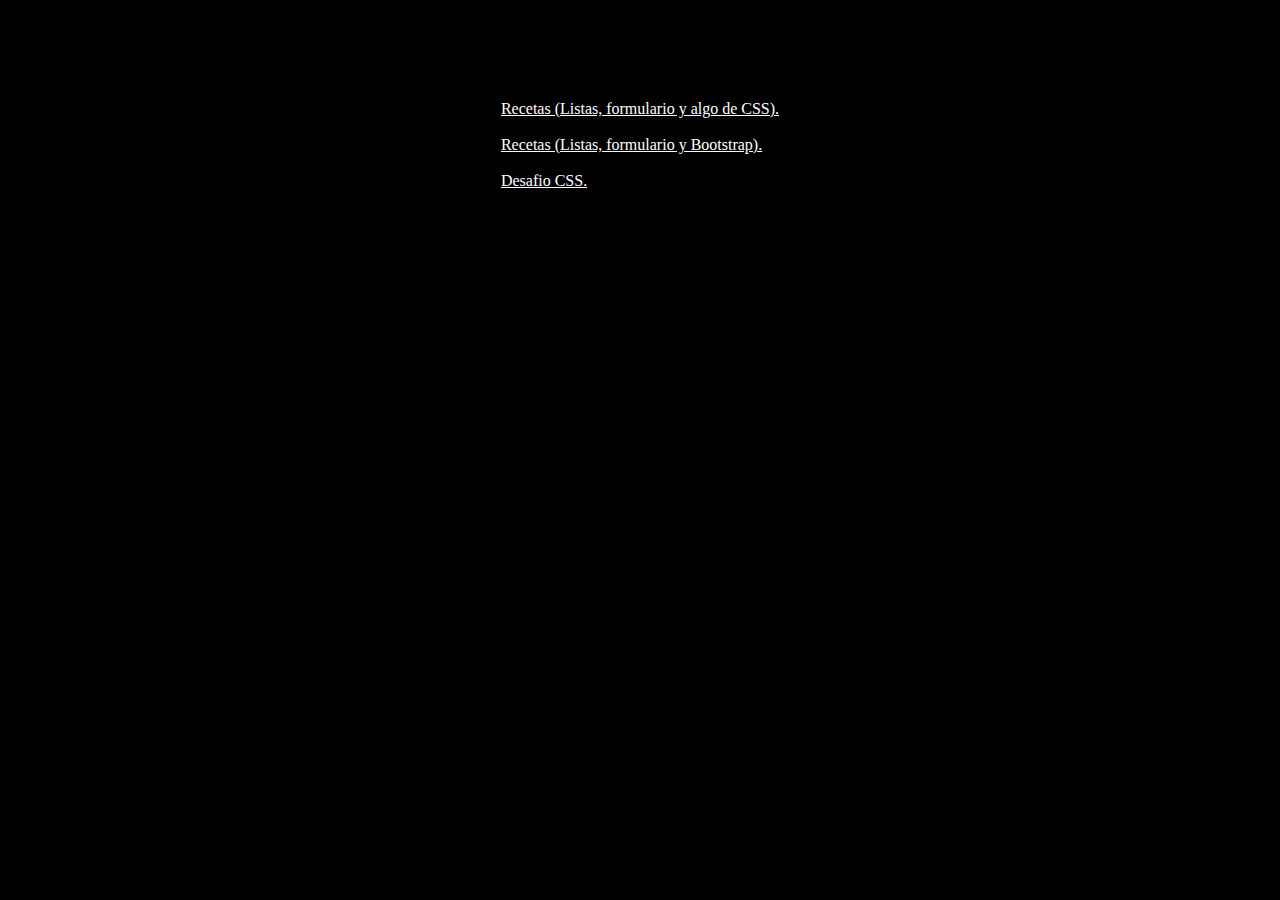
<file: index.html>
<!DOCTYPE html>
<html lang="en">
<head>
    <meta charset="UTF-8">
    <meta name="viewport" content="width=device-width, initial-scale=1.0">
    <title>Proyectos</title>
</head>
<body style="margin: 100px;">
    <div id="formato">
        <a href="receta1/receta.html">Recetas (Listas, formulario y algo de CSS).</a><br><br>
        <a href="receta2/receta.html">Recetas (Listas, formulario y Bootstrap).</a><br><br>
        <a href="desafioCSS/registro.html">Desafio CSS.</a>
    </div>
</body>

<style>

    html{
        background-color: black;
    }

    body{
        display: flex;
        justify-content: center;
    }

    a{
        color: white;
    }

</style>
</html>
</file>
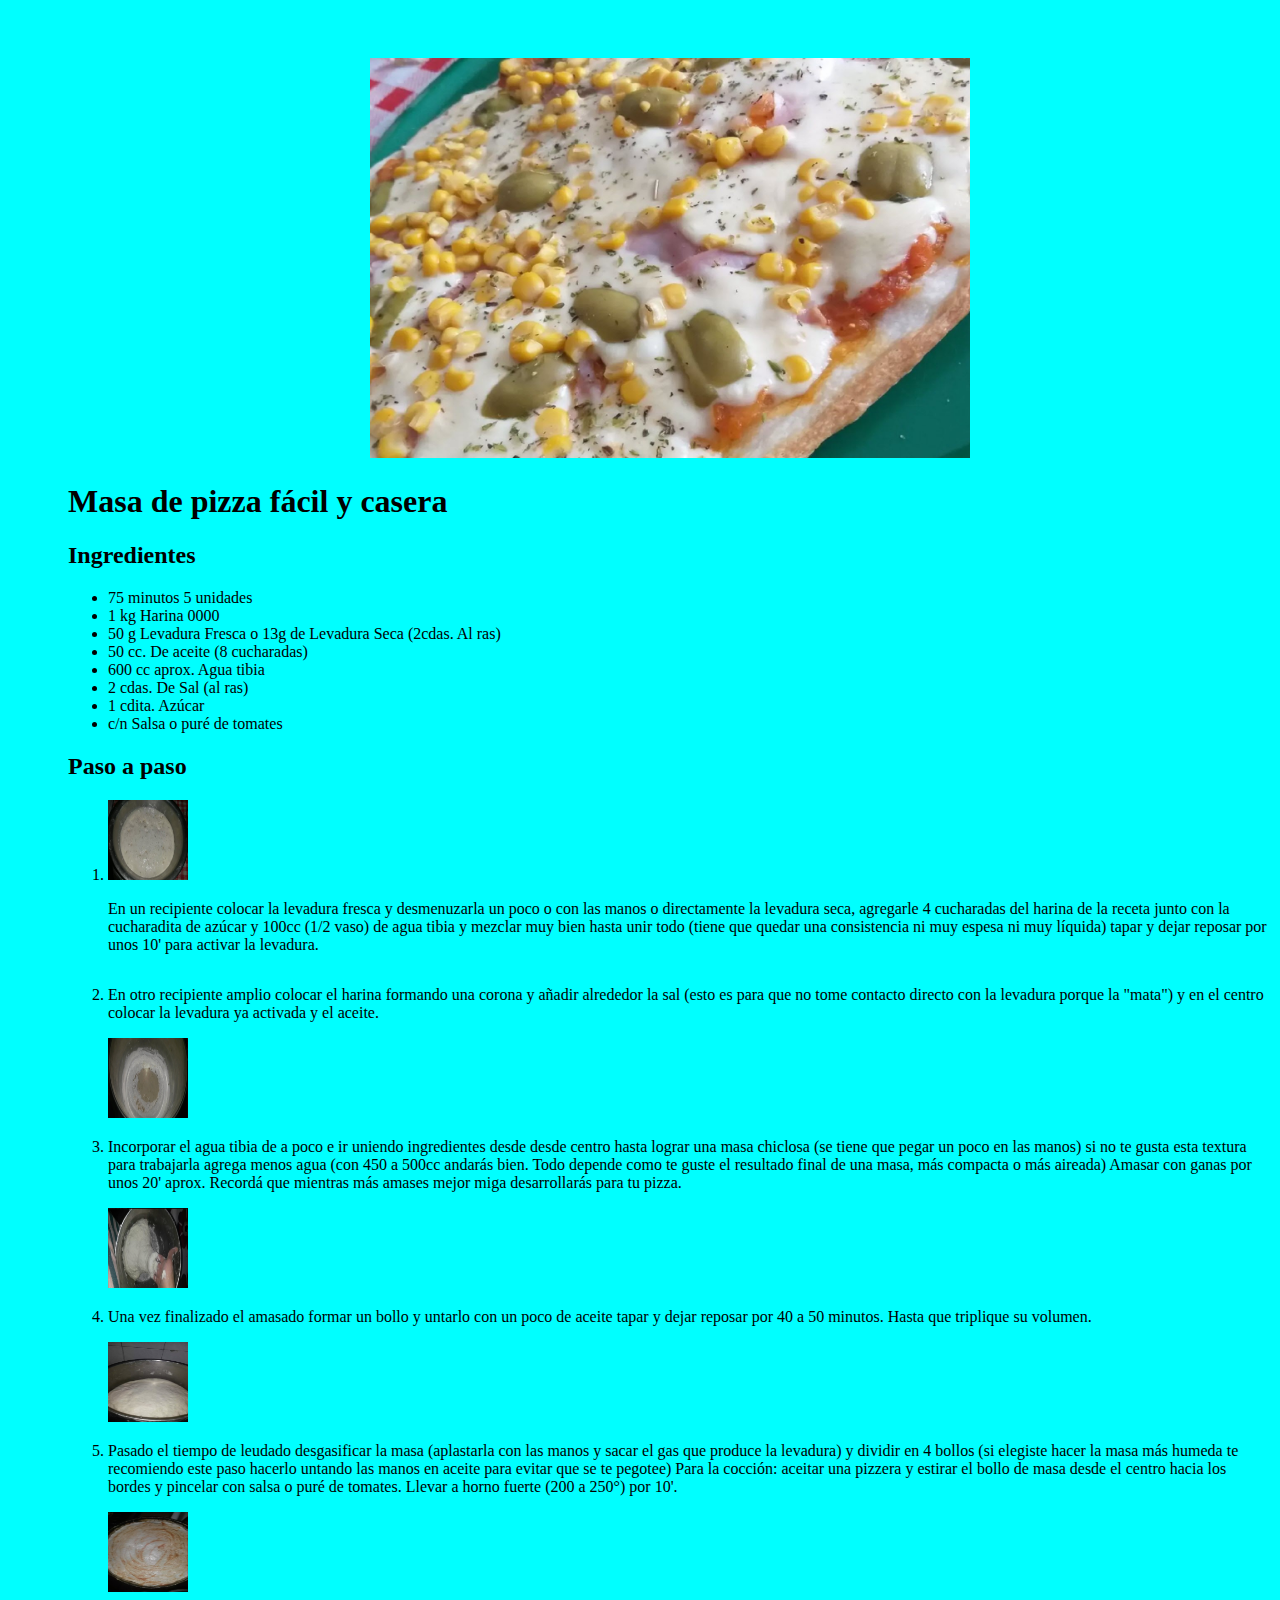
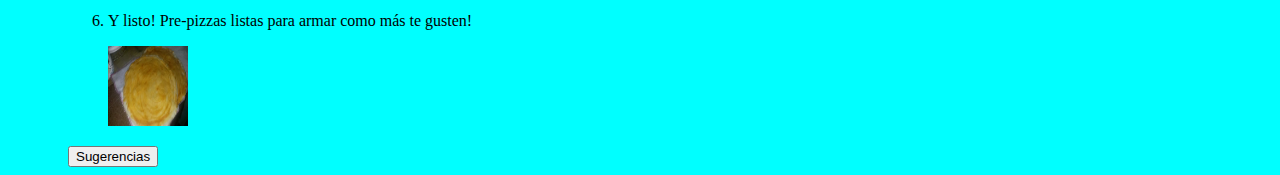
<file: 1. Receta/index.html>
<!DOCTYPE html>
<html lang="en">

<head>
    <meta charset="UTF-8">
    <meta name="viewport" content="width=device-width, initial-scale=1.0">
    
    <title>Receta Pizza</title>

    <link rel="stylesheet" href="estilo/estilos.css">

</head>

<body>
    <header>
        <img src="img/pizza.jpg" alt="Pizza" id="pizza">
    </header>

    <main>
        

        <h1>Masa de pizza fácil y casera</h1>

        <h2>Ingredientes</h2>
        <ul>
            <li>75 minutos 5 unidades</li>
            <li>1 kg Harina 0000</li>
            <li>50 g Levadura Fresca o 13g de Levadura Seca (2cdas. Al ras)</li>
            <li>50 cc. De aceite (8 cucharadas)</li>
            <li>600 cc aprox. Agua tibia</li>
            <li>2 cdas. De Sal (al ras)</li>
            <li>1 cdita. Azúcar</li>
            <li>c/n Salsa o puré de tomates</li>
        </ul>

        <h2>Paso a paso</h2>
        <ol>
            <li>
                
                <img src="img/paso1.jpg" alt="Paso 1" class="pasos">
                <p class="texto">
                    
                    En un recipiente colocar la levadura fresca y desmenuzarla un poco o con las manos o directamente la
                    levadura seca, agregarle 4 cucharadas del harina de la receta junto con la cucharadita de azúcar y
                    100cc (1/2 vaso) de agua tibia y mezclar muy bien hasta unir todo (tiene que quedar una consistencia
                    ni muy espesa ni muy líquida) tapar y dejar reposar por unos 10' para activar la levadura.
                </p>
                
            </li>
            <li>
                <p>En otro recipiente amplio colocar el harina formando una corona y añadir alrededor la sal (esto es
                    para que no tome contacto directo con la levadura porque la "mata") y en el centro colocar la
                    levadura ya activada y el aceite.</p>
                <img src="img/paso2.jpg" alt="Paso 2" class="pasos">
            </li>
            <li>
                <p>Incorporar el agua tibia de a poco e ir uniendo ingredientes desde desde centro hasta lograr una masa
                    chiclosa (se tiene que pegar un poco en las manos) si no te gusta esta textura para trabajarla
                    agrega menos agua (con 450 a 500cc andarás bien. Todo depende como te guste el resultado final de
                    una masa, más compacta o más aireada) Amasar con ganas por unos 20' aprox. Recordá que mientras más
                    amases mejor miga desarrollarás para tu pizza.</p>
                <img src="img/paso3.jpg" alt="Paso 3" class="pasos">
            </li>
            <li>
                <p>Una vez finalizado el amasado formar un bollo y untarlo con un poco de aceite tapar y dejar reposar
                    por 40 a 50 minutos. Hasta que triplique su volumen.</p>
                <img src="img/paso4.jpg" alt="Paso 4" class="pasos">
            </li>
            <li>
                <p>Pasado el tiempo de leudado desgasificar la masa (aplastarla con las manos y sacar el gas que produce
                    la levadura) y dividir en 4 bollos (si elegiste hacer la masa más humeda te recomiendo este paso
                    hacerlo untando las manos en aceite para evitar que se te pegotee) Para la cocción: aceitar una
                    pizzera y estirar el bollo de masa desde el centro hacia los bordes y pincelar con salsa o puré de
                    tomates. Llevar a horno fuerte (200 a 250°) por 10'.</p>
                <img src="img/paso5.jpg" alt="Paso 5" class="pasos">
            </li>
            <li>
                <p>Y listo! Pre-pizzas listas para armar como más te gusten!</p>
                <img src="img/paso6.jpg" alt="Paso 6" class="pasos">
            </li>
        </ol>

        <div>
            <a href="formulario.html"><input type="submit" value="Sugerencias"></a>
        </div>

    </main>

</body>

</html>
</file>
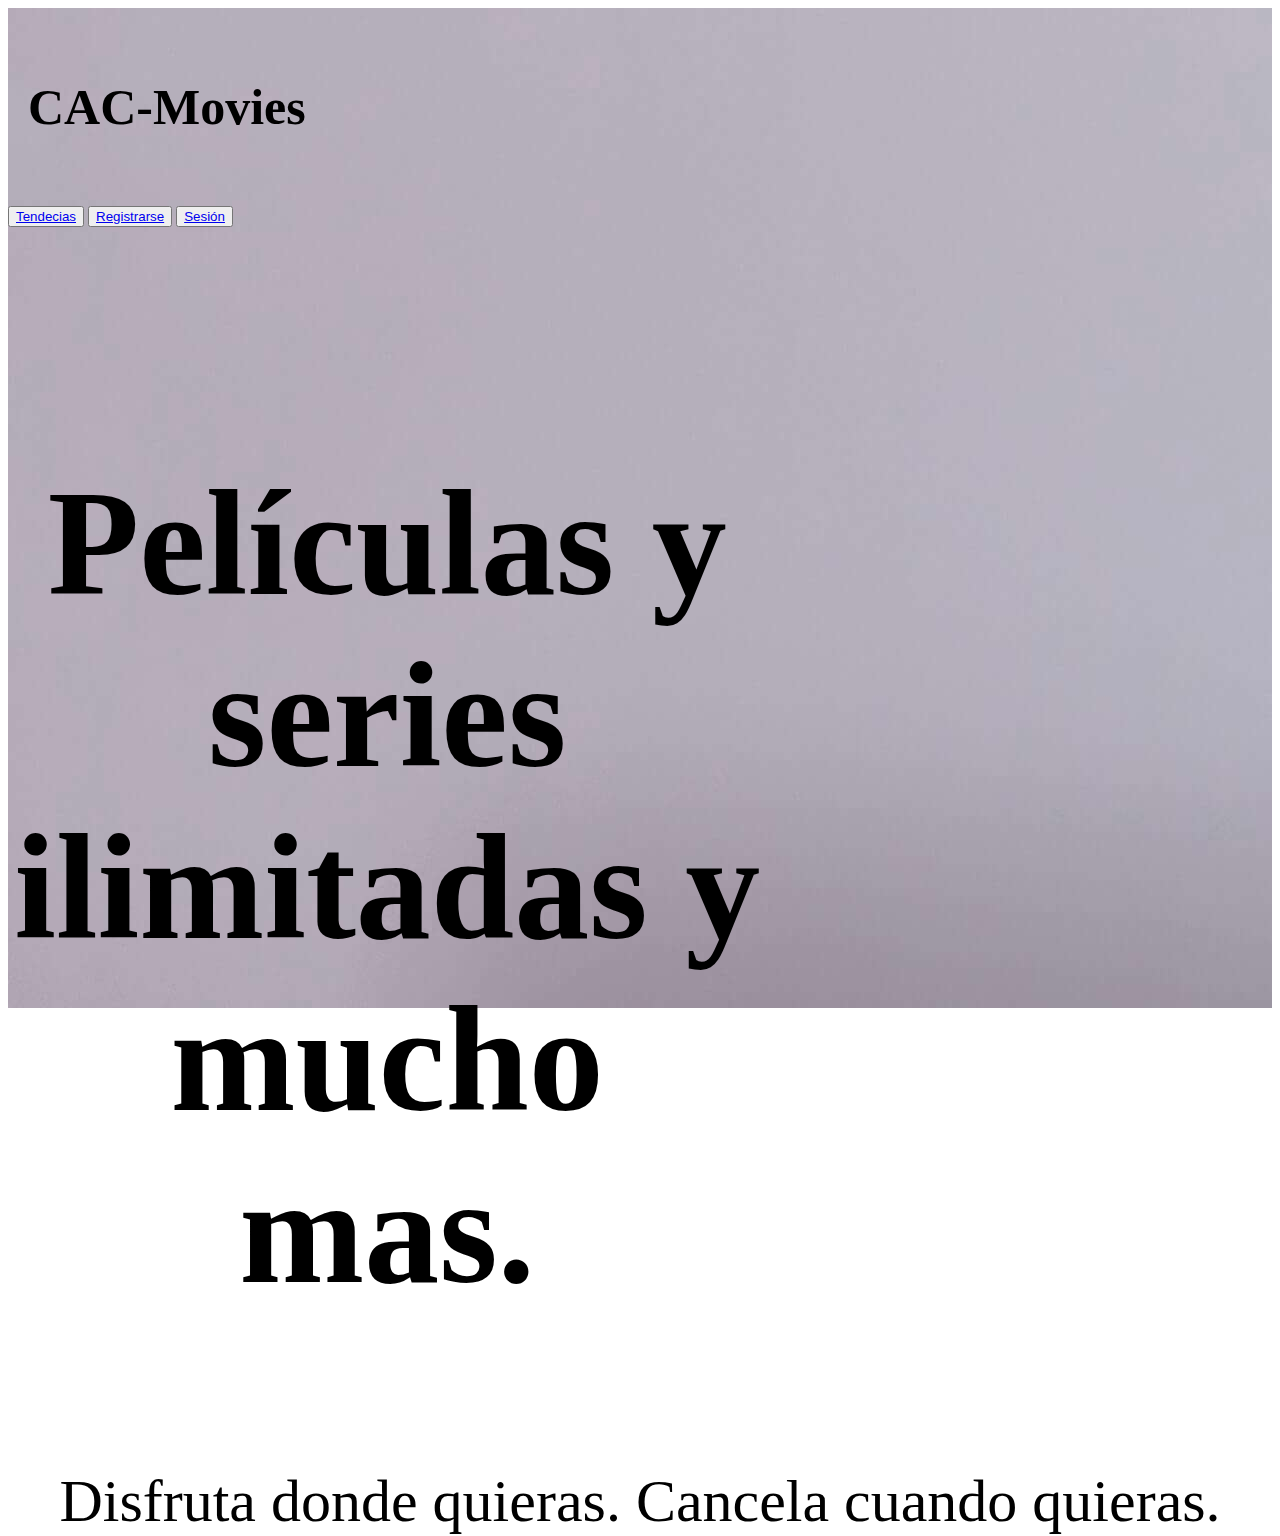
<file: proyectoFinal/index.html>
<!DOCTYPE html>
<html lang="en">
<head>
    <meta charset="UTF-8">
    <meta name="viewport" content="width=device-width, initial-scale=1.0">
    <title>CAC-Movies</title>
    <link href="https://cdn.jsdelivr.net/npm/bootstrap@5.2.3/dist/css/bootstrap.min.css" rel="stylesheet" integrity="sha384-rbsA2VBKQhggwzxH7pPCaAqO46MgnOM80zW1RWuH61DGLwZJEdK2Kadq2F9CUG65" crossorigin="anonymous">
    <link rel="stylesheet" href="estilos/estilo.css">
</head>
<body>

    <Header>
        <div class="row"> 
          <div class="col-1"></div>  <!--Bloque lateral izquierdo vacio - Cabecera-->
            <div class="col-10">  <!--Bloque central inicioa - Cabecera-->
              <div class="row cabeceraMusic">
                <div class='col-lg-6 col-md-6 col-sm-12 col-xs-12 logo'>
                    <h3 id="logo" class="letras">CAC-Movies</h3>
                </div>
                <div class='col-lg-6 col-md-6 col-sm-12 col-xs-12 iconosRedes'>
                  <nav class="navbar menu-navbar">
                    <button class="btn navbar-btn"><a href="tendecias/tendencia.html">Tendecias</a></button>
                    <button class="btn navbar-btn"><a href="registrarse/registro.html">Registrarse</a></button>
                    <button class="btn navbar-btn"><a href="sesion/sesion.html">Sesión</a></button>
                  </nav>         
                </div>
              </div>          
            </div>  <!--Bloque central inicioa - Cabecera-->
          <div class="col-1"></div>  <!--Bloque lateral derecho vacio - Cabecera -->
        </div> 
        <div id="titulos">
            <p id="titPrinc">Películas y series ilimitadas y mucho mas.</p>
            <p id="descrip">Disfruta donde quieras. Cancela cuando quieras.</p>
        </div>
    </Header>

    <Main>

    </Main>

    <Footer>

    </Footer>
    
</body>
</html>
</file>
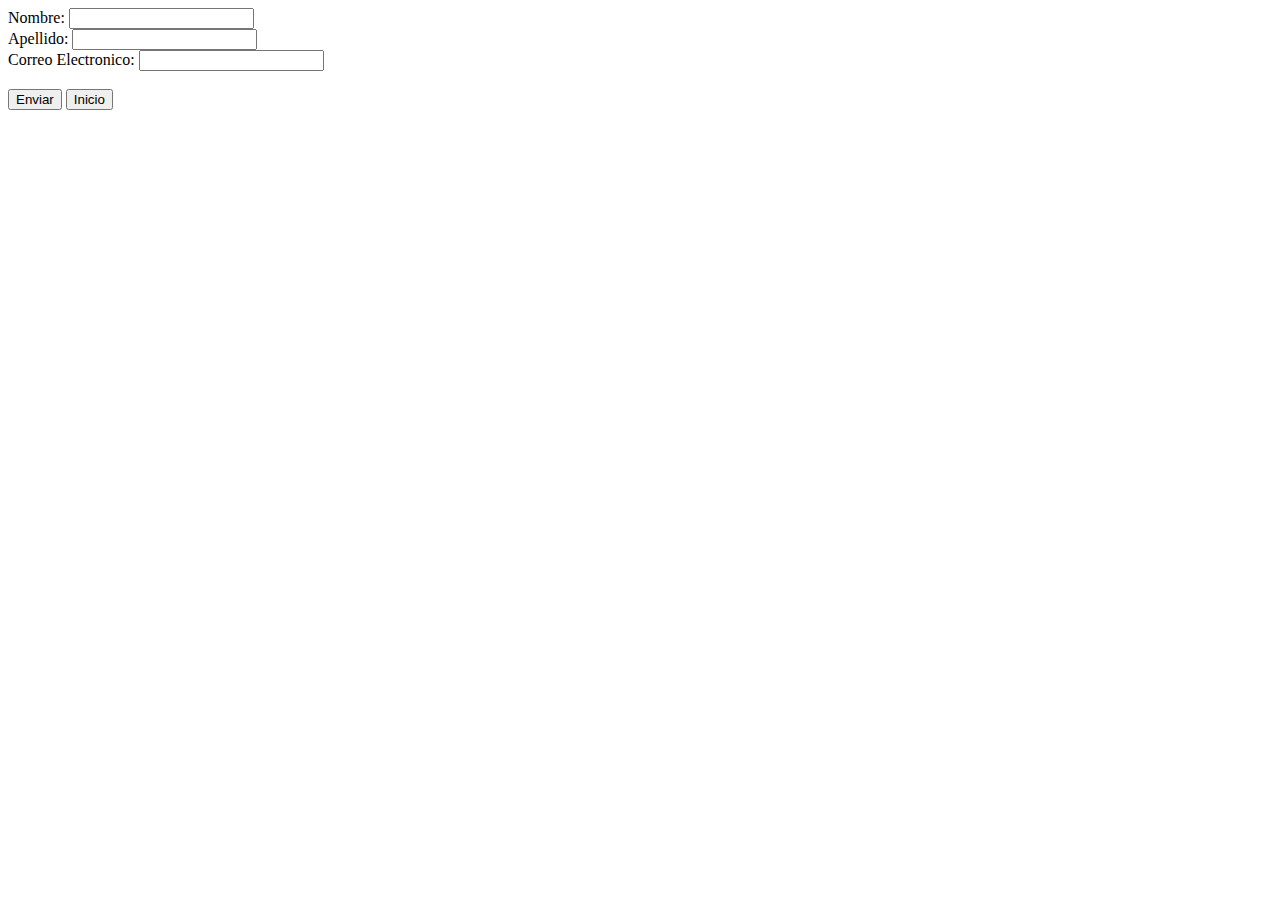
<file: 1. Receta/formulario.html>
<!DOCTYPE html>
<html lang="en">
<head>
    <meta charset="UTF-8">
    <meta name="viewport" content="width=device-width, initial-scale=1.0">
    <title>Formulario Consulta</title>
</head>
<body>

    <main>
        <form action="submit">
            <label for="nombre">Nombre:</label>
            <input type="text" id="nombre" name="nombre"><br>

            <label for="apellido">Apellido:</label>
            <input type="text" id="apellido" name="apellido"><br>

            <label for="email">Correo Electronico:</label>
            <input type="email" id="email" name="email"><br><br>

            <input type="submit" value="Enviar">
            <a href="formulario.html"><input type="submit" value="Inicio"></a>
            
        </form>
    </main>
    
</body>
</html>
</file>
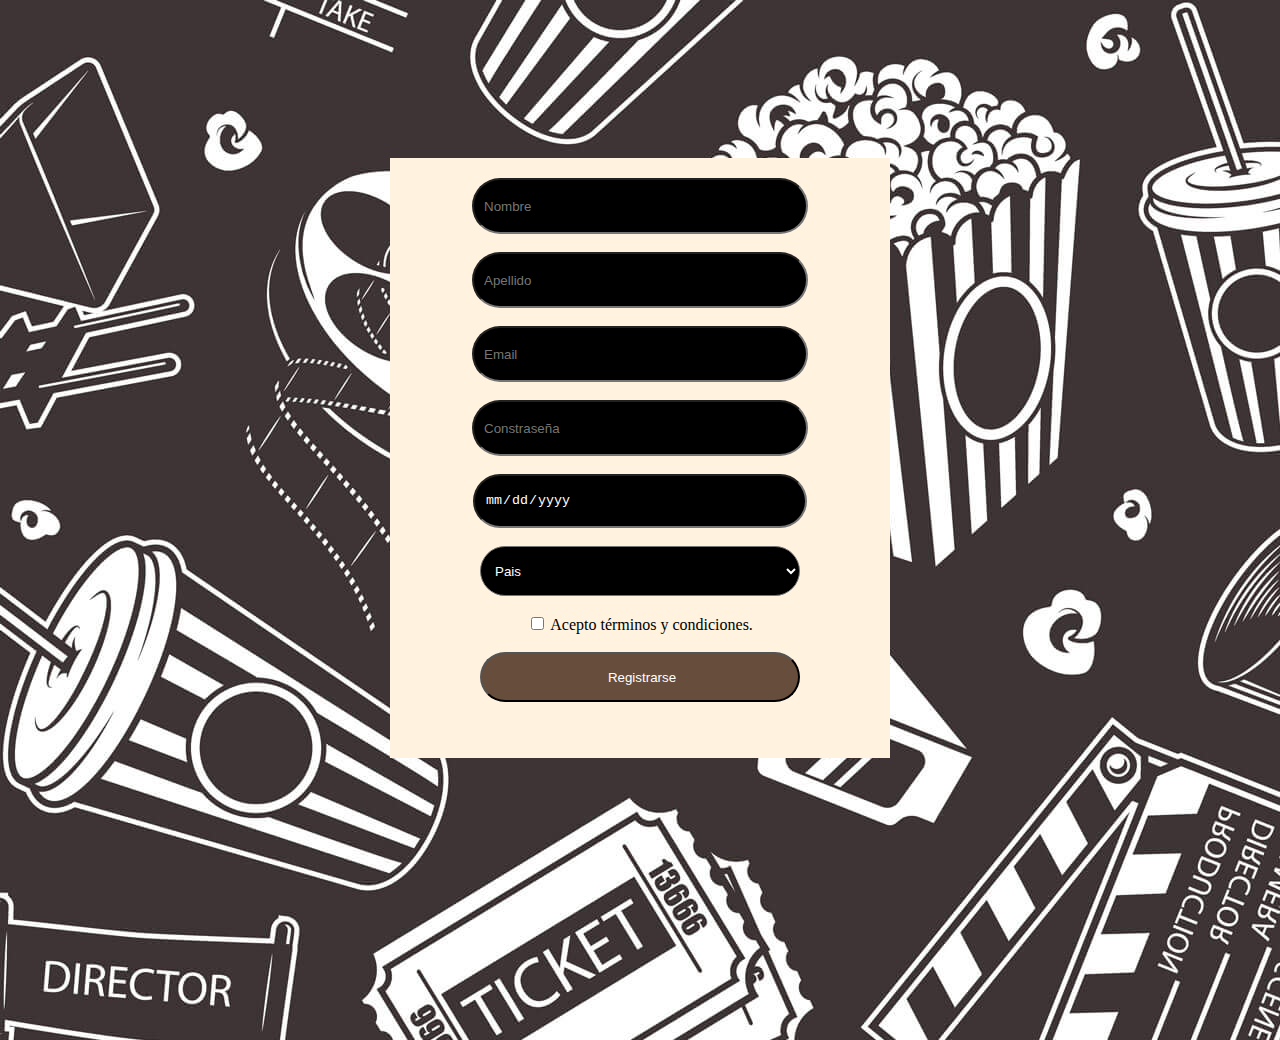
<file: desafioCSS/registro.html>
<!DOCTYPE html>
<html lang="en">
<head>
    <meta charset="UTF-8">
    <meta name="viewport" content="width=device-width, initial-scale=1.0">
    <title>Forumulario</title>

    <link href="https://cdn.jsdelivr.net/npm/bootstrap@5.2.3/dist/css/bootstrap.min.css" rel="stylesheet" integrity="sha384-rbsA2VBKQhggwzxH7pPCaAqO46MgnOM80zW1RWuH61DGLwZJEdK2Kadq2F9CUG65" crossorigin="anonymous">
    <link rel="stylesheet" href="estilo/estilos.css">
</head>
<body>
    
    <main>
        <div id="formulario">
            <form action="form">
                <input type="text" id="nombre" class="formato" placeholder="Nombre"><br><br>
                <input type="text" id="apellido" class="formato" placeholder="Apellido"><br><br>
                <input type="text" id="email" class="formato" placeholder="Email"><br><br>
                <input type="text" id="constrasenia" class="formato" placeholder="Constraseña"><br><br>
                <input type="date" id="fNacimiento" class="formato" placeholder="Fecha de Nacimiento" name="bday" /><br><br>
                <select name="pais" id="pais" class="formato"><br><br>
                    <option value="pais">Pais</option>
                    <option value="argentina">Argentina</option>
                    <option value="brasil">Brasil</option>
                    <option value="usa">U.S.A</option>
                </select><br><br>
                <input type="checkbox" id="condiciones" name="condiciones">
                <label for="condiiones">Acepto términos y condiciones.</label><br><br>
                <input type="button" value="Registrarse" id="registrar" class="formato">
            </form>
        </div>
    </main>

    <footer>
    </footer>
    
</body>
</html>
</file>
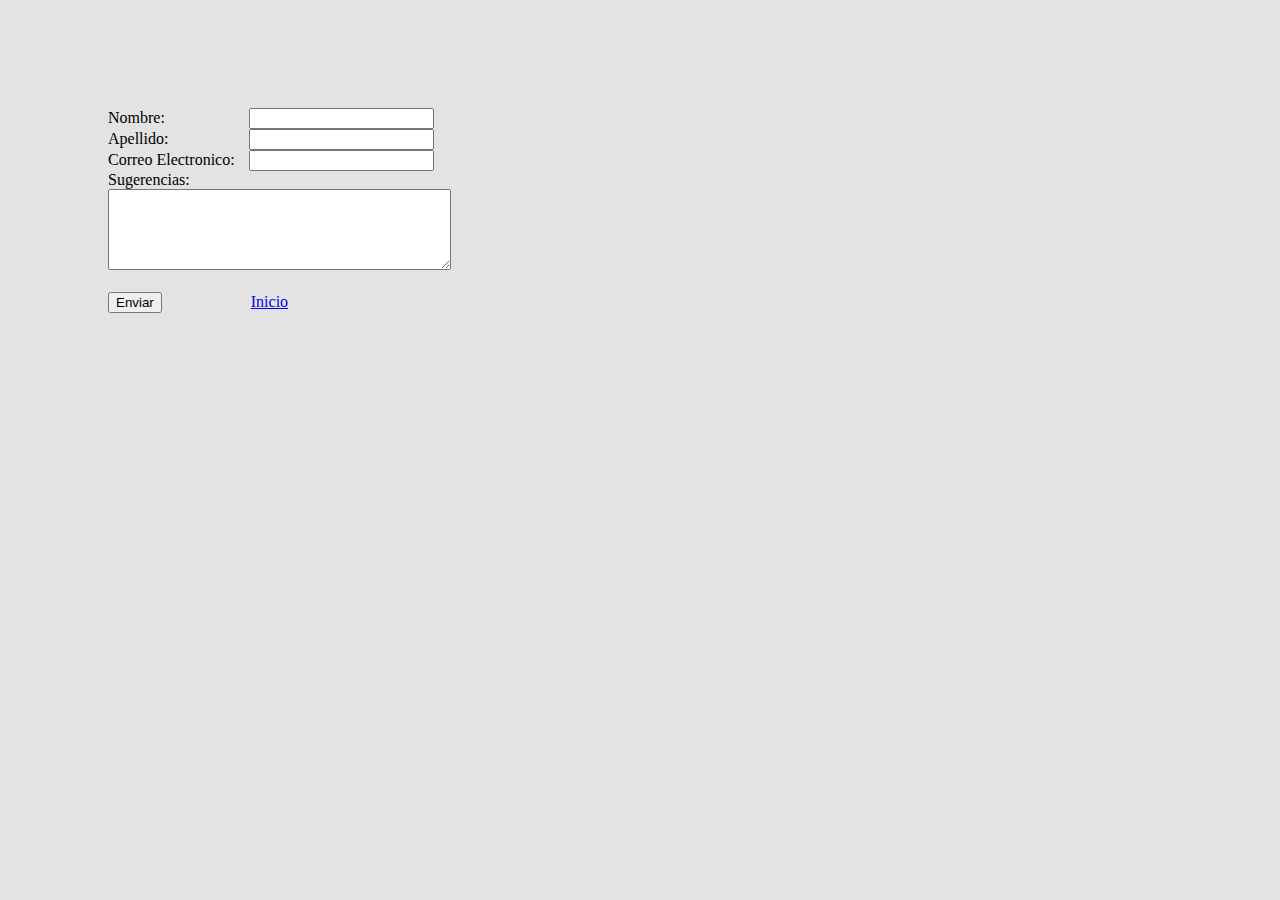
<file: receta1/formulario.html>
<!DOCTYPE html>
<html lang="en">
<head>
    <meta charset="UTF-8">
    <meta name="viewport" content="width=device-width, initial-scale=1.0">
    <title>Formulario Consulta</title>
    <link rel="stylesheet" href="estilo/formulario.css">
</head>
<body>

    <main>
        <form action="submit">
           

            <label for="nombre">Nombre:</label>
            <input type="text" id="nombre" name="nombre"><br>

            <label for="apellido">Apellido:</label>
            <input type="text" id="apellido" name="apellido"><br>

            <label for="email">Correo Electronico:</label>
            <input type="email" id="email" name="email"><br>

            <label for="sugerencia">Sugerencias:</label><br>
            <textarea name="sugerencia" id="sugerencia" cols="40" rows="5"></textarea><br><br>

            

            <input type="submit" value="Enviar">
            <a href="index.html" id="inicio">Inicio</a>
            
        </form>
    </main>
    
</body>
</html>
</file>
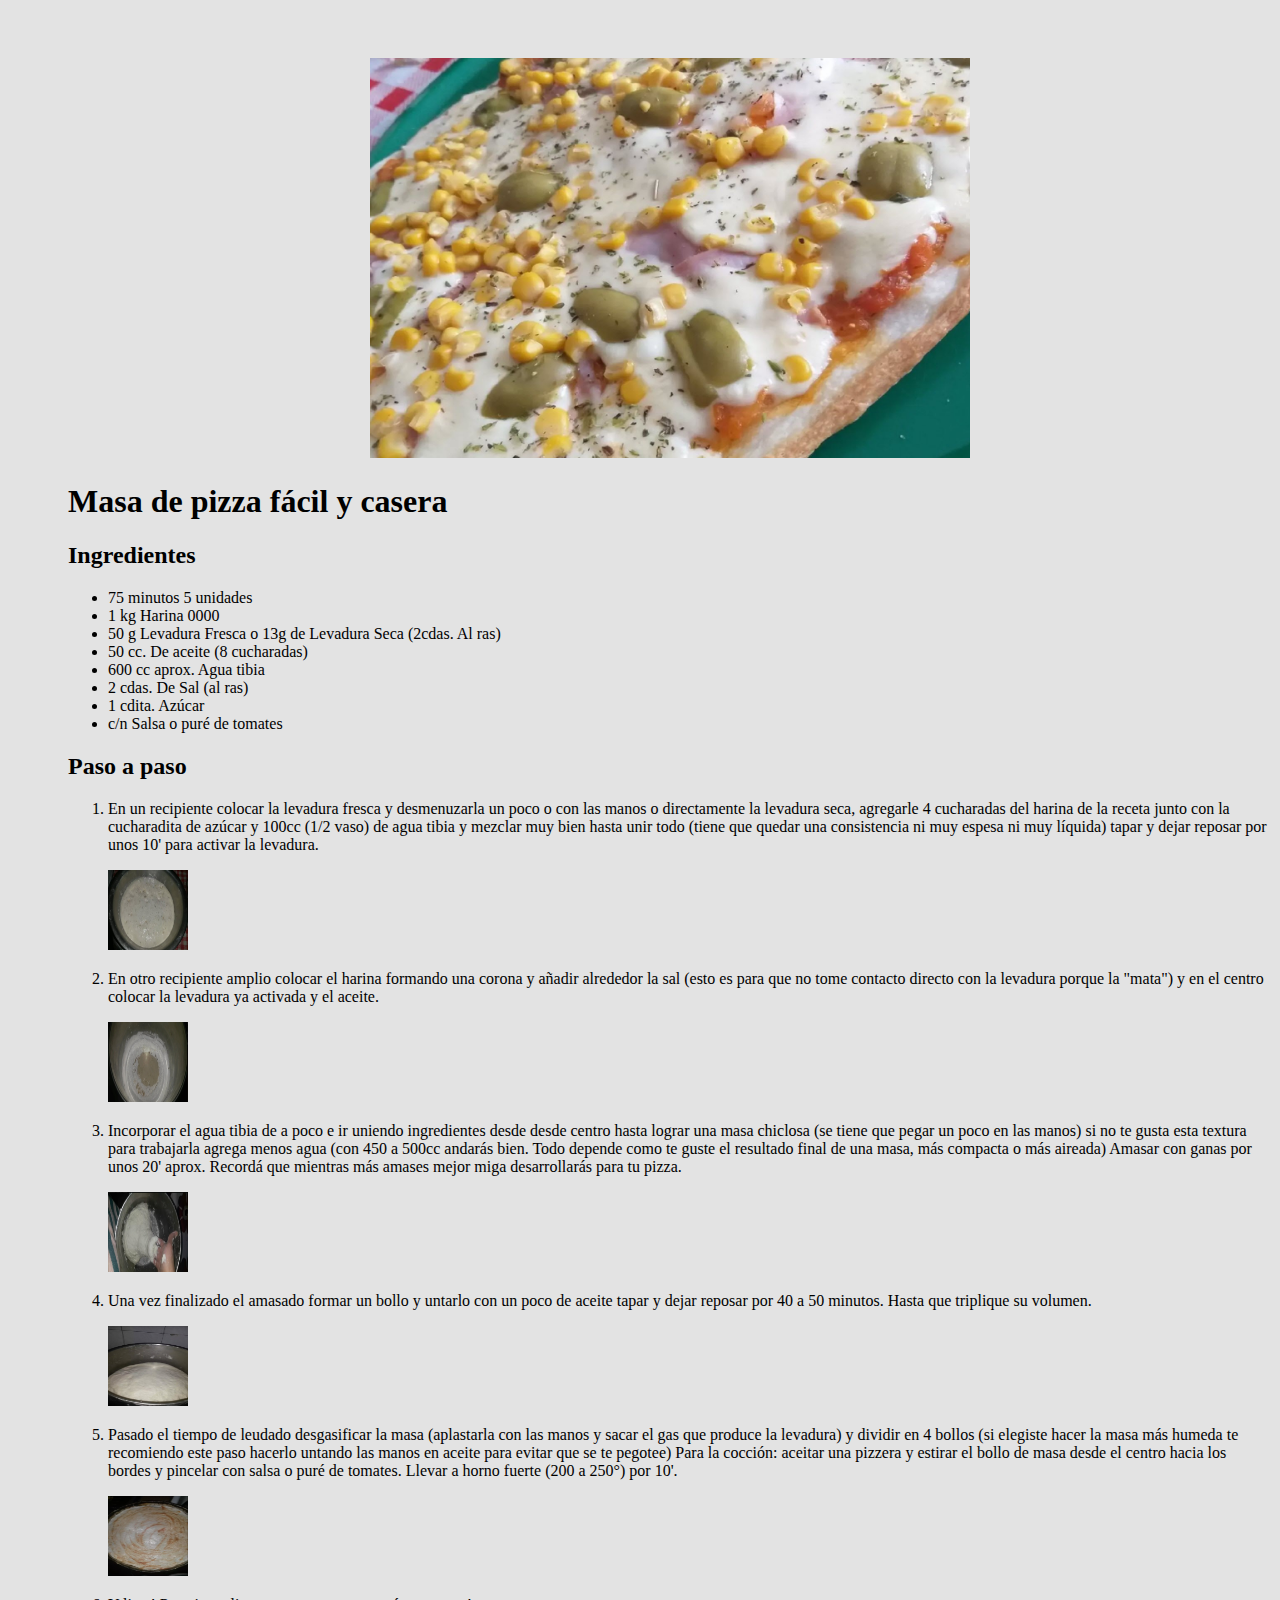
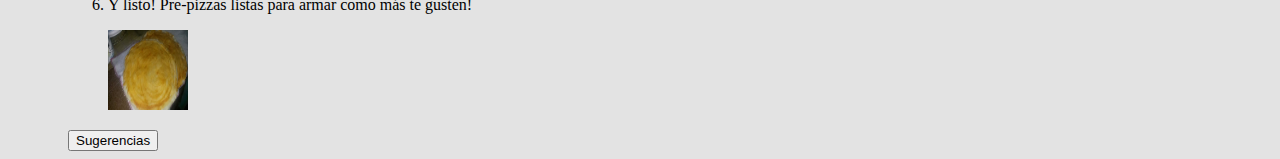
<file: receta1/receta.html>
<!DOCTYPE html>
<html lang="en">

<head>
    <meta charset="UTF-8">
    <meta name="viewport" content="width=device-width, initial-scale=1.0">
    
    <title>Receta Pizza</title>

    <link rel="stylesheet" href="estilo/estilos.css">

</head>

<body>
    <header>
        <img src="img/pizza.jpg" alt="Pizza" id="pizza">
    </header>

    <main>
        

        <h1>Masa de pizza fácil y casera</h1>

        <h2>Ingredientes</h2>
        <ul>
            <li>75 minutos 5 unidades</li>
            <li>1 kg Harina 0000</li>
            <li>50 g Levadura Fresca o 13g de Levadura Seca (2cdas. Al ras)</li>
            <li>50 cc. De aceite (8 cucharadas)</li>
            <li>600 cc aprox. Agua tibia</li>
            <li>2 cdas. De Sal (al ras)</li>
            <li>1 cdita. Azúcar</li>
            <li>c/n Salsa o puré de tomates</li>
        </ul>

        <h2>Paso a paso</h2>
        <ol>
            
            <li>

                
                    
                <p class="texto">
                    
                    En un recipiente colocar la levadura fresca y desmenuzarla un poco o con las manos o directamente la
                    levadura seca, agregarle 4 cucharadas del harina de la receta junto con la cucharadita de azúcar y
                    100cc (1/2 vaso) de agua tibia y mezclar muy bien hasta unir todo (tiene que quedar una consistencia
                    ni muy espesa ni muy líquida) tapar y dejar reposar por unos 10' para activar la levadura.
                </p>
                <img src="img/paso1.jpg" alt="Paso 1" class="pasos">
                
                
                
                
            </li>
            <li>
                <p>En otro recipiente amplio colocar el harina formando una corona y añadir alrededor la sal (esto es
                    para que no tome contacto directo con la levadura porque la "mata") y en el centro colocar la
                    levadura ya activada y el aceite.</p>
                <img src="img/paso2.jpg" alt="Paso 2" class="pasos">
            </li>
            <li>
                <p>Incorporar el agua tibia de a poco e ir uniendo ingredientes desde desde centro hasta lograr una masa
                    chiclosa (se tiene que pegar un poco en las manos) si no te gusta esta textura para trabajarla
                    agrega menos agua (con 450 a 500cc andarás bien. Todo depende como te guste el resultado final de
                    una masa, más compacta o más aireada) Amasar con ganas por unos 20' aprox. Recordá que mientras más
                    amases mejor miga desarrollarás para tu pizza.</p>
                <img src="img/paso3.jpg" alt="Paso 3" class="pasos">
            </li>
            <li>
                <p>Una vez finalizado el amasado formar un bollo y untarlo con un poco de aceite tapar y dejar reposar
                    por 40 a 50 minutos. Hasta que triplique su volumen.</p>
                <img src="img/paso4.jpg" alt="Paso 4" class="pasos">
            </li>
            <li>
                <p>Pasado el tiempo de leudado desgasificar la masa (aplastarla con las manos y sacar el gas que produce
                    la levadura) y dividir en 4 bollos (si elegiste hacer la masa más humeda te recomiendo este paso
                    hacerlo untando las manos en aceite para evitar que se te pegotee) Para la cocción: aceitar una
                    pizzera y estirar el bollo de masa desde el centro hacia los bordes y pincelar con salsa o puré de
                    tomates. Llevar a horno fuerte (200 a 250°) por 10'.</p>
                <img src="img/paso5.jpg" alt="Paso 5" class="pasos">
            </li>
            <li>
                <p>Y listo! Pre-pizzas listas para armar como más te gusten!</p>
                <img src="img/paso6.jpg" alt="Paso 6" class="pasos">
            </li>
        </ol>

        <div>
            <a href="formulario.html"><input type="submit" value="Sugerencias"></a>
        </div>

    </main>

</body>

</html>
</file>
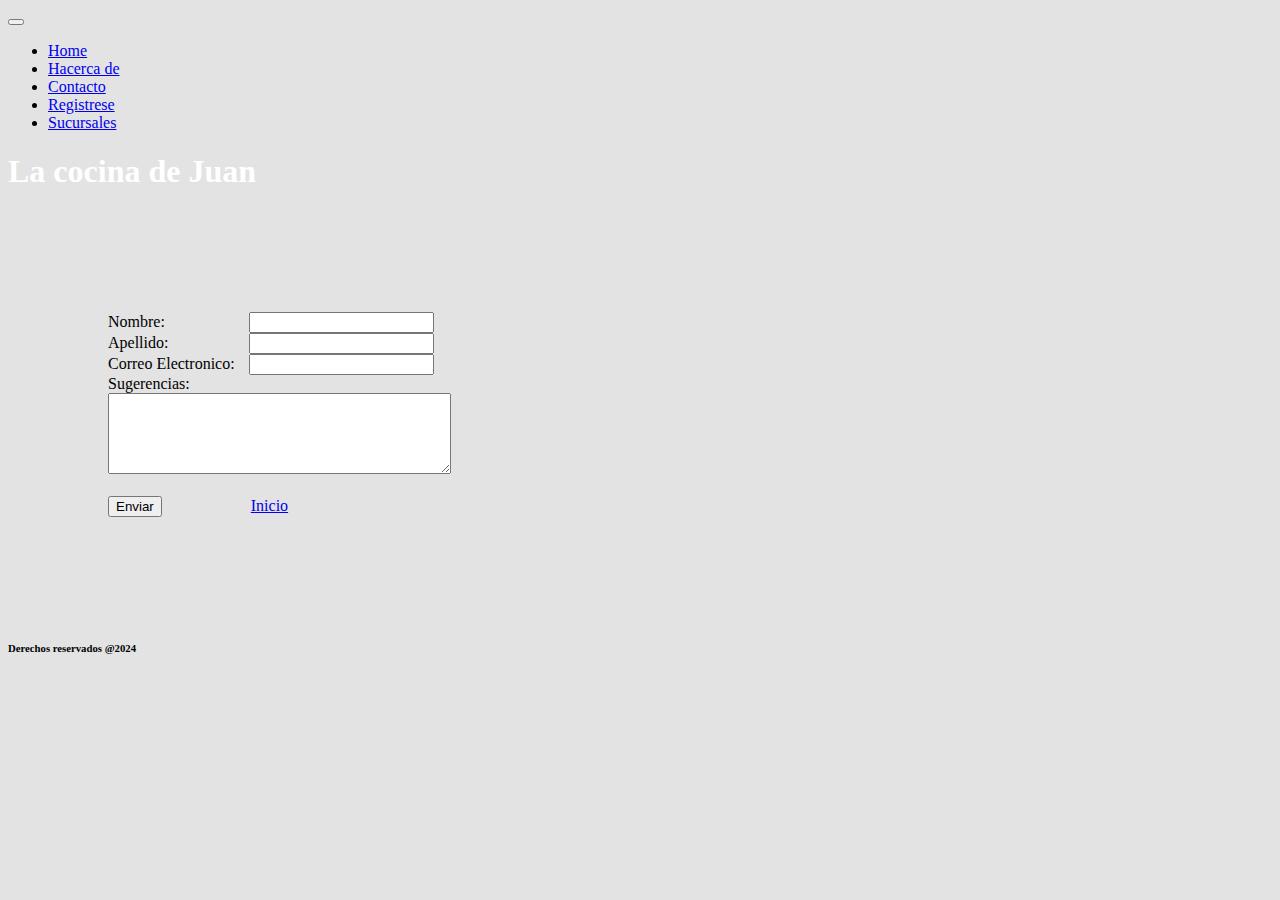
<file: receta2/formulario.html>
<!DOCTYPE html>
<html lang="en">
<head>
    <meta charset="UTF-8">
    <meta name="viewport" content="width=device-width, initial-scale=1.0">
    <title>Formulario Consulta</title>
    <link href="https://cdn.jsdelivr.net/npm/bootstrap@5.2.3/dist/css/bootstrap.min.css" rel="stylesheet" integrity="sha384-rbsA2VBKQhggwzxH7pPCaAqO46MgnOM80zW1RWuH61DGLwZJEdK2Kadq2F9CUG65" crossorigin="anonymous">
    <link rel="stylesheet" href="estilo/formulario.css">
</head>
<body>

    <header>
        <nav class="navbar navbar-expand-lg bg-light">
                <div class="container-fluid">
                  <button class="navbar-toggler" type="button" data-bs-toggle="collapse" data-bs-target="#navbarNavDropdown" aria-controls="navbarNavDropdown" aria-expanded="false" aria-label="Toggle navigation">
                    <span class="navbar-toggler-icon"></span>
                  </button>
                  <div class="collapse navbar-collapse" id="navbarNavDropdown">
                    <ul class="navbar-nav">
                      <li class="nav-item">
                        <a class="nav-link active" aria-current="page" href="index.html">Home</a>
                      </li>
                      <li class="nav-item">
                        <a class="nav-link" href="#">Hacerca de</a>
                      </li>
                      <li class="nav-item">
                        <a class="nav-link" href="#">Contacto</a>
                      </li>
                      <li class="nav-item">
                        <a class="nav-link" href="#">Registrese</a>
                      </li>
                      <li class="nav-item">
                        <a class="nav-link" href="#">Sucursales</a>
                      </li>
                    </ul>
                  </div>
                </div>
        </nav>
        <h1 style="color: white;">La cocina de Juan</h1>
      </header>

    <main>
        <form action="submit">
           

            <label for="nombre">Nombre:</label>
            <input type="text" id="nombre" name="nombre"><br>

            <label for="apellido">Apellido:</label>
            <input type="text" id="apellido" name="apellido"><br>

            <label for="email">Correo Electronico:</label>
            <input type="email" id="email" name="email"><br>

            <label for="sugerencia">Sugerencias:</label><br>
            <textarea name="sugerencia" id="sugerencia" cols="40" rows="5"></textarea><br><br>

            

            <input type="submit" value="Enviar">
            <a href="index.html" id="inicio">Inicio</a>
            
        </form>
    </main>

    <footer>
        <div id="redes">
          <i class="fab fa-twitter"></i>
          <i class="fab fa-facebook-f"></i>
          <i class="fab fa-pinterest"></i>
          <i class="fab fa-instagram"></i>
          <i class="fab fa-linkedin-in"></i>
        </div>
        <h6>Derechos reservados @2024</h6>
      </footer>
    
</body>
</html>
</file>
<file: 1. Receta/estilo/estilos.css>
html{
    background-color: aqua;
}

body{
    padding-top: 50px;
    padding-left: 60px;
}

header{
    text-align: center;
}

#pizza{
    height: 400px;
    width: 600px;
}

.pasos{
    height: 80px;
    width: 80px;
}

.texto{
    display: inline-block;
    vertical-align: top;
  }
</file>
<file: proyectoFinal/estilos/estilo.css>
header{
    padding: 0;
    background-image: url("../img/banner-bg.jpg");
    height: 1000px;
}

#cabecera{
    padding-top: 20px;
    margin-left: 50px;
    width: 90%;
}

.logo
{
    padding: 20px 20px;
    font-family: 'Times New Roman', Times, serif;
    font-size: medium;
}


.letras{
    font-size: 50px;
}



#titulos{
    padding-top: 80px;
    text-align: center;
}

#titPrinc{
    font-size: 150px;
    font-weight: bold;
    width: 60%;
}

#descrip{
    font-size: 60px;
}
</file>
<file: desafioCSS/estilo/estilos.css>
body{
    padding: 0;
    background-image: url("../img/bg-register.jpg");
    height: 1024px;
}

main{
    padding-top: 150px;
    display: flex;
    justify-content: center;
}

#formulario{
    width: 500px;
    height: 600px;
    background-color: #fff2df;
}

form{
    padding-top: 20px;
    text-align: center;
}

.formato{
    height: 50px;
    width: 320px;
    padding-left: 10px;
    border-radius: 60px;
    color: white;
    background-color: black;
}

#registrar{
    background-color: #674d3c;
}
</file>
<file: receta1/estilo/formulario.css>
html{
    background: #e3e3e3; 
}

form{
    padding: 100px;
}

#nombre{
    margin-left: 80px;
}

#apellido{
    margin-left: 77px;
}

#email{
    margin-left: 10px;
}

#inicio{
    margin-left: 85px;
}
</file>
<file: receta1/estilo/estilos.css>
html{
    background: #e3e3e3; 
}

body{
    padding-top: 50px;
    padding-left: 60px;
}

header{
    text-align: center;
}

#pizza{
    height: 400px;
    width: 600px;
}

#imagenes{
    display: flex;
}

.pasos{
    height: 80px;
    width: 80px;
}
</file>
<file: receta2/estilo/formulario.css>
html{
    background: #e3e3e3; 
}

form{
    padding: 100px;
}

#nombre{
    margin-left: 80px;
}

#apellido{
    margin-left: 77px;
}

#email{
    margin-left: 10px;
}

#inicio{
    margin-left: 85px;
}
</file>
